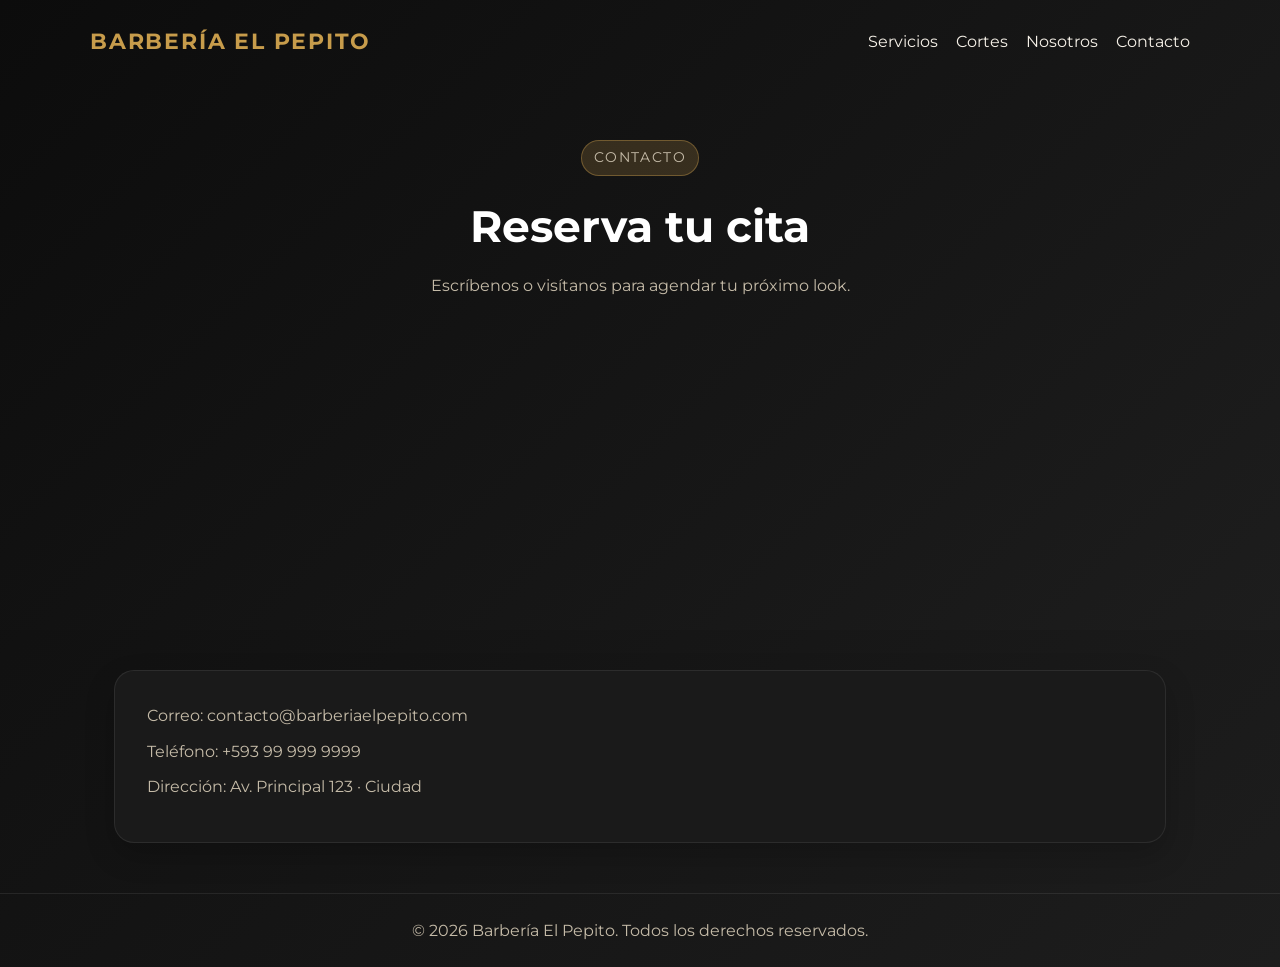
<file: contacto.html>
<!DOCTYPE html>
<html lang="es">
<head>
    <meta charset="UTF-8">
    <meta name="viewport" content="width=device-width, initial-scale=1.0">
    <title>Contacto | Barbería El Pepito</title>
    <link rel="preconnect" href="https://fonts.googleapis.com">
    <link rel="preconnect" href="https://fonts.gstatic.com" crossorigin>
    <link href="https://fonts.googleapis.com/css2?family=Montserrat:wght@300;400;600;700&display=swap" rel="stylesheet">
    <link rel="stylesheet" href="style.css">
</head>
<body>
    <header class="hero inner-hero">
        <nav class="nav">
            <a class="brand" href="Index.html">Barbería El Pepito</a>
            <div class="nav-links">
                <a href="servicios.html">Servicios</a>
                <a href="cortes.html">Cortes</a>
                <a href="nosotros.html">Nosotros</a>
                <a href="contacto.html">Contacto</a>
            </div>
        </nav>

        <div class="page-title">
            <p class="eyebrow">Contacto</p>
            <h1>Reserva tu cita</h1>
            <p>Escríbenos o visítanos para agendar tu próximo look.</p>
        </div>
    </header>

    <main>
        <section class="section contact-page">
            <p>Correo: contacto@barberiaelpepito.com</p>
            <p>Teléfono: +593 99 999 9999</p>
            <p>Dirección: Av. Principal 123 · Ciudad</p>
        </section>
    </main>

    <footer class="footer">
        <p>© 2026 Barbería El Pepito. Todos los derechos reservados.</p>
    </footer>
</body>
</html>
</file>
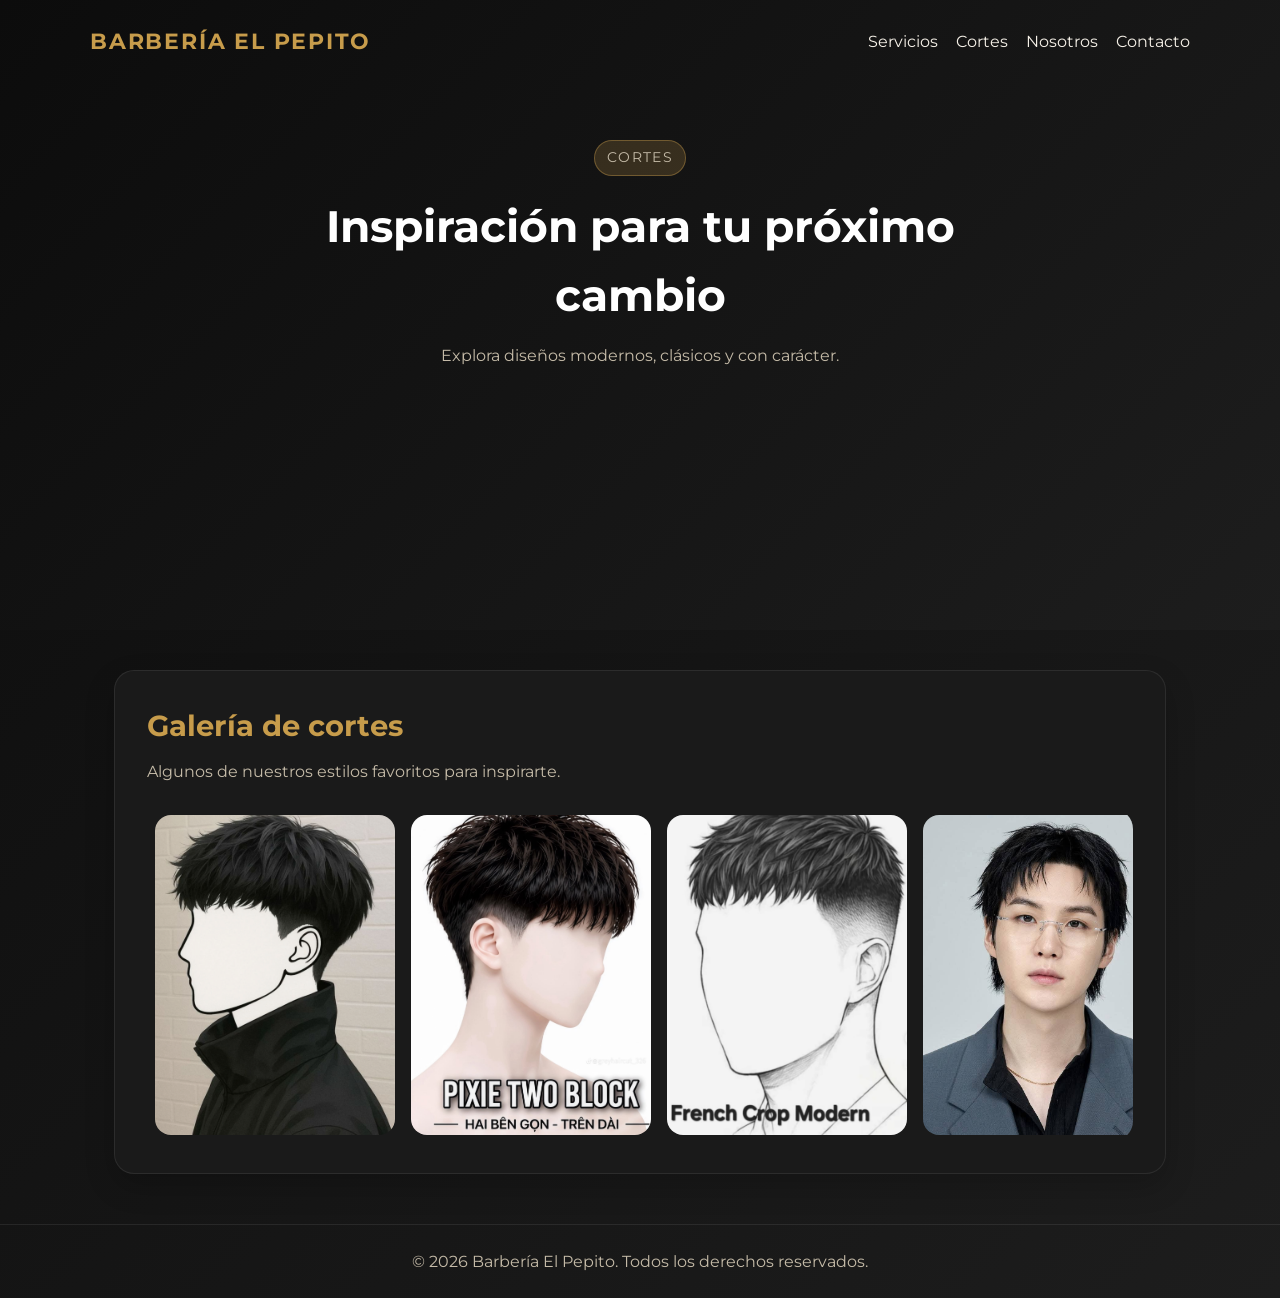
<file: cortes.html>
<!DOCTYPE html>
<html lang="es">
<head>
    <meta charset="UTF-8">
    <meta name="viewport" content="width=device-width, initial-scale=1.0">
    <title>Cortes | Barbería El Pepito</title>
    <link rel="preconnect" href="https://fonts.googleapis.com">
    <link rel="preconnect" href="https://fonts.gstatic.com" crossorigin>
    <link href="https://fonts.googleapis.com/css2?family=Montserrat:wght@300;400;600;700&display=swap" rel="stylesheet">
    <link rel="stylesheet" href="style.css">
</head>
<body>
    <header class="hero inner-hero">
        <nav class="nav">
            <a class="brand" href="Index.html">Barbería El Pepito</a>
            <div class="nav-links">
                <a href="servicios.html">Servicios</a>
                <a href="cortes.html">Cortes</a>
                <a href="nosotros.html">Nosotros</a>
                <a href="contacto.html">Contacto</a>
            </div>
        </nav>

        <div class="page-title">
            <p class="eyebrow">Cortes</p>
            <h1>Inspiración para tu próximo cambio</h1>
            <p>Explora diseños modernos, clásicos y con carácter.</p>
        </div>
    </header>

    <main>
        <section class="section cortes-section">
            <div class="cortes-intro">
                <h2>Galería de cortes</h2>
                <p>Algunos de nuestros estilos favoritos para inspirarte.</p>
            </div>

            <div class="marquee">
                <div class="marquee-track">
                    <div class="marquee-group">
                        <img src="CORTE 1.png" alt="Corte 1">
                        <img src="CORTE 2.jpg" alt="Corte 2">
                        <img src="CORTE3.png" alt="Corte 3">
                        <img src="BTS1.jpg" alt="BTS 1">
                        <img src="BTS2.jpg" alt="BTS 2">
                    </div>
                    <div class="marquee-group" aria-hidden="true">
                        <img src="CORTE 1.png" alt="Corte 1">
                        <img src="CORTE 2.jpg" alt="Corte 2">
                        <img src="CORTE3.png" alt="Corte 3">
                        <img src="BTS1.jpg" alt="BTS 1">
                        <img src="BTS2.jpg" alt="BTS 2">
                    </div>
                </div>
            </div>
        </section>
    </main>

    <footer class="footer">
        <p>© 2026 Barbería El Pepito. Todos los derechos reservados.</p>
    </footer>
</body>
</html>
</file>
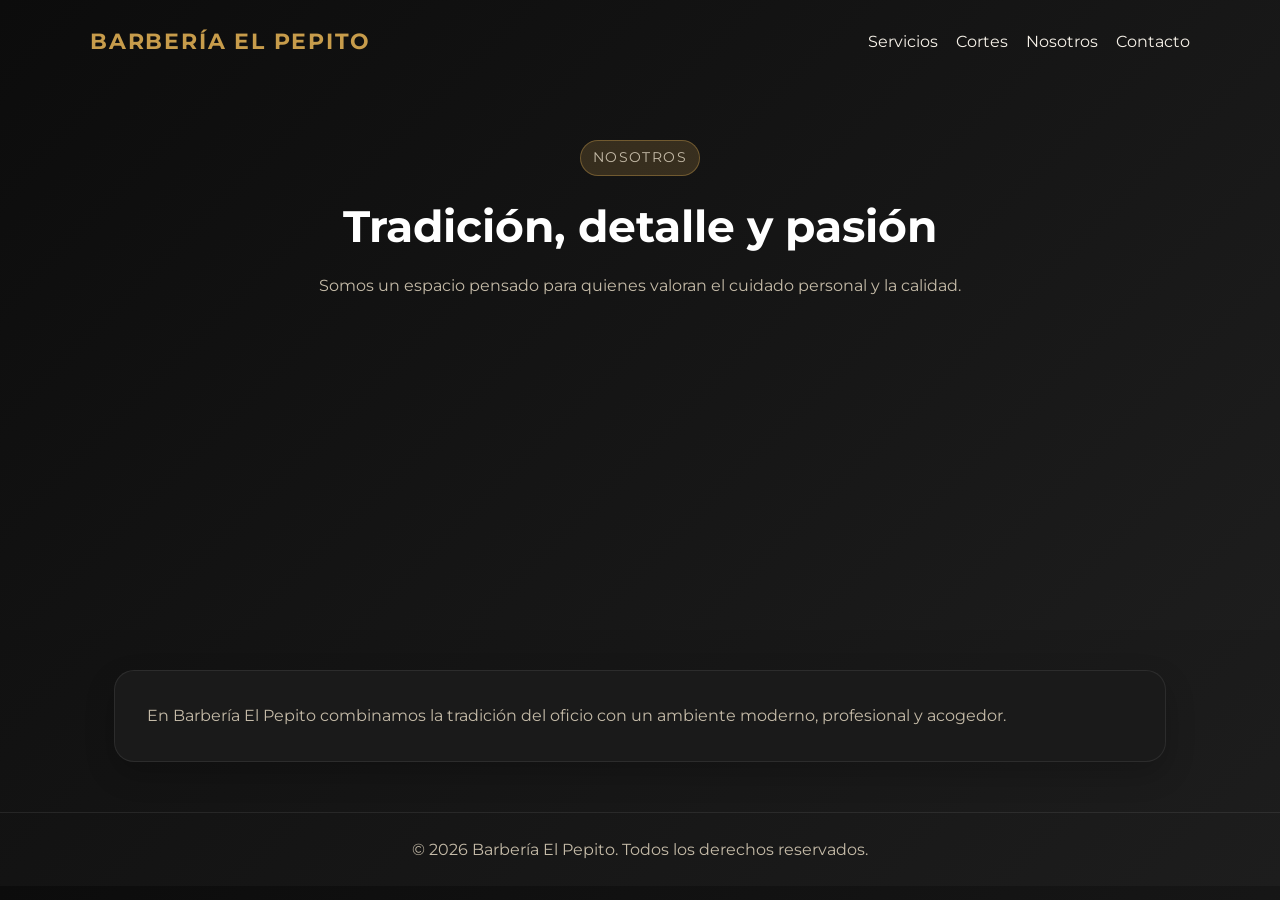
<file: nosotros.html>
<!DOCTYPE html>
<html lang="es">
<head>
    <meta charset="UTF-8">
    <meta name="viewport" content="width=device-width, initial-scale=1.0">
    <title>Nosotros | Barbería El Pepito</title>
    <link rel="preconnect" href="https://fonts.googleapis.com">
    <link rel="preconnect" href="https://fonts.gstatic.com" crossorigin>
    <link href="https://fonts.googleapis.com/css2?family=Montserrat:wght@300;400;600;700&display=swap" rel="stylesheet">
    <link rel="stylesheet" href="style.css">
</head>
<body>
    <header class="hero inner-hero">
        <nav class="nav">
            <a class="brand" href="Index.html">Barbería El Pepito</a>
            <div class="nav-links">
                <a href="servicios.html">Servicios</a>
                <a href="cortes.html">Cortes</a>
                <a href="nosotros.html">Nosotros</a>
                <a href="contacto.html">Contacto</a>
            </div>
        </nav>

        <div class="page-title">
            <p class="eyebrow">Nosotros</p>
            <h1>Tradición, detalle y pasión</h1>
            <p>Somos un espacio pensado para quienes valoran el cuidado personal y la calidad.</p>
        </div>
    </header>

    <main>
        <section class="section">
            <p>En Barbería El Pepito combinamos la tradición del oficio con un ambiente moderno, profesional y acogedor.</p>
        </section>
    </main>

    <footer class="footer">
        <p>© 2026 Barbería El Pepito. Todos los derechos reservados.</p>
    </footer>
</body>
</html>
</file>
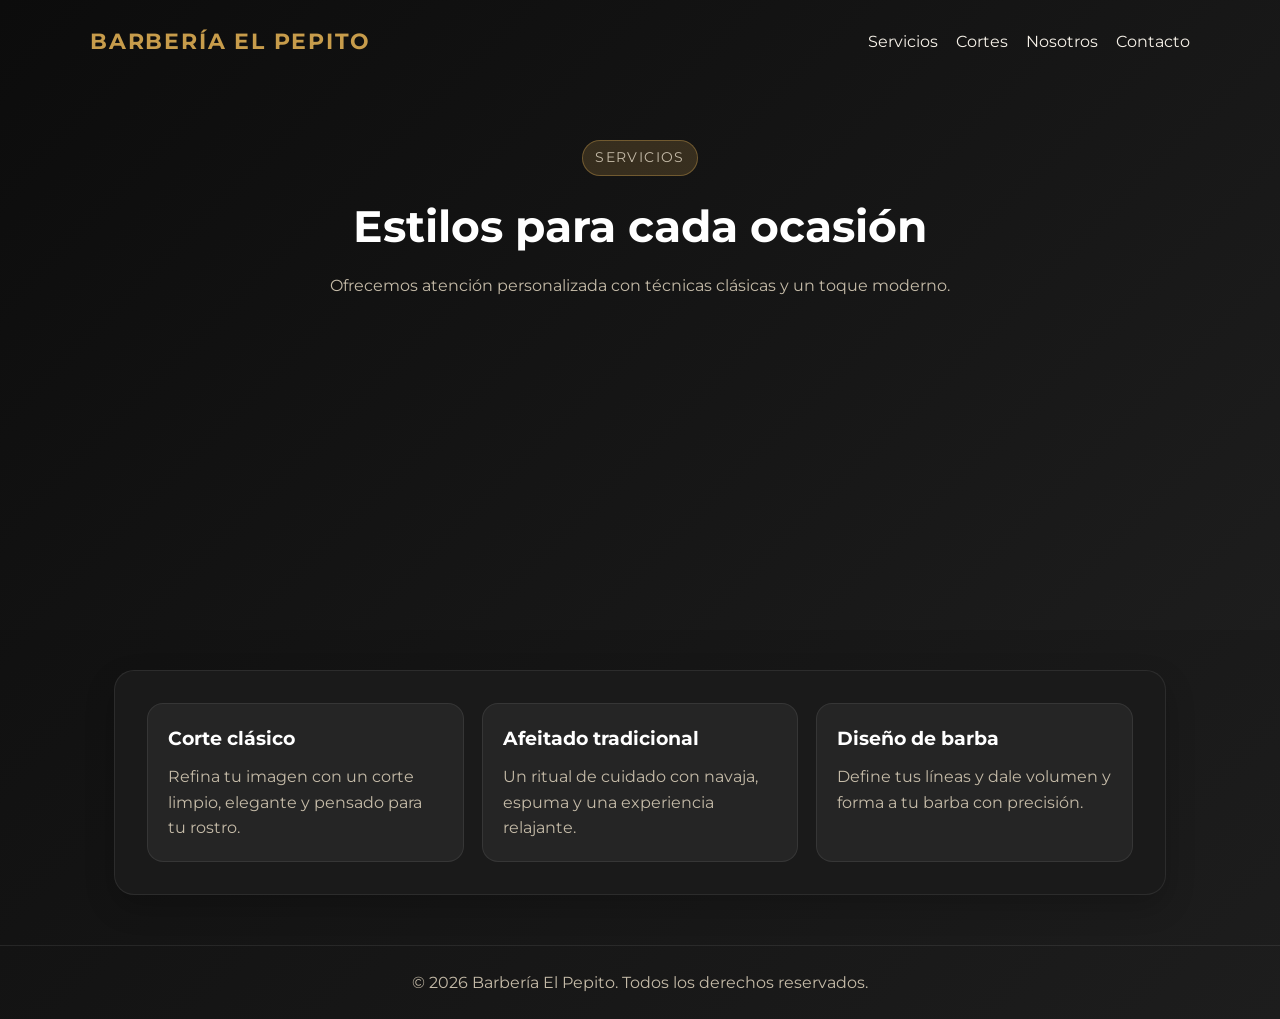
<file: servicios.html>
<!DOCTYPE html>
<html lang="es">
<head>
    <meta charset="UTF-8">
    <meta name="viewport" content="width=device-width, initial-scale=1.0">
    <title>Servicios | Barbería El Pepito</title>
    <link rel="preconnect" href="https://fonts.googleapis.com">
    <link rel="preconnect" href="https://fonts.gstatic.com" crossorigin>
    <link href="https://fonts.googleapis.com/css2?family=Montserrat:wght@300;400;600;700&display=swap" rel="stylesheet">
    <link rel="stylesheet" href="style.css">
</head>
<body>
    <header class="hero inner-hero">
        <nav class="nav">
            <a class="brand" href="Index.html">Barbería El Pepito</a>
            <div class="nav-links">
                <a href="servicios.html">Servicios</a>
                <a href="cortes.html">Cortes</a>
                <a href="nosotros.html">Nosotros</a>
                <a href="contacto.html">Contacto</a>
            </div>
        </nav>

        <div class="page-title">
            <p class="eyebrow">Servicios</p>
            <h1>Estilos para cada ocasión</h1>
            <p>Ofrecemos atención personalizada con técnicas clásicas y un toque moderno.</p>
        </div>
    </header>

    <main>
        <section class="section">
            <div class="cards">
                <article class="card">
                    <h3>Corte clásico</h3>
                    <p>Refina tu imagen con un corte limpio, elegante y pensado para tu rostro.</p>
                </article>
                <article class="card">
                    <h3>Afeitado tradicional</h3>
                    <p>Un ritual de cuidado con navaja, espuma y una experiencia relajante.</p>
                </article>
                <article class="card">
                    <h3>Diseño de barba</h3>
                    <p>Define tus líneas y dale volumen y forma a tu barba con precisión.</p>
                </article>
            </div>
        </section>
    </main>

    <footer class="footer">
        <p>© 2026 Barbería El Pepito. Todos los derechos reservados.</p>
    </footer>
</body>
</html>
</file>
<file: style.css>
* {
    margin: 0;
    padding: 0;
    box-sizing: border-box;
}

:root {
    --bg: #111111;
    --panel: #1a1a1a;
    --panel-2: #252525;
    --text: #f7f2e9;
    --muted: #c5bba8;
    --accent: #c79c4b;
    --accent-dark: #8f6628;
    --border: rgba(255,255,255,0.08);
}

body {
    font-family: 'Montserrat', sans-serif;
    background: linear-gradient(135deg, #0c0c0c, #1d1d1d);
    color: var(--text);
    line-height: 1.6;
}

a {
    color: inherit;
    text-decoration: none;
}

.hero {
    min-height: 100vh;
    padding: 24px 24px 60px;
    background: linear-gradient(135deg, #0c0c0c, #1d1d1d);
    position: relative;
}

.home-hero {
    background: linear-gradient(120deg, rgba(0,0,0,0.78), rgba(20,20,20,0.72)), url('Fondo el pepito.png') center/cover;
}

.inner-hero {
    min-height: 70vh;
}

.nav {
    max-width: 1100px;
    margin: 0 auto 60px;
    display: flex;
    justify-content: space-between;
    align-items: center;
    gap: 20px;
}

.brand {
    font-size: 1.4rem;
    font-weight: 700;
    letter-spacing: 0.08em;
    text-transform: uppercase;
    color: var(--accent);
}

.nav-links {
    display: flex;
    gap: 18px;
    flex-wrap: wrap;
}

.nav-links a {
    color: var(--text);
    transition: color 0.3s ease;
}

.nav-links a:hover {
    color: var(--accent);
}

.hero-content {
    max-width: 1100px;
    margin: 0 auto;
    display: grid;
    grid-template-columns: 1.2fr 0.8fr;
    gap: 30px;
    align-items: center;
}

.eyebrow {
    display: inline-block;
    padding: 6px 12px;
    background: rgba(199, 156, 75, 0.2);
    border: 1px solid rgba(199, 156, 75, 0.4);
    color: var(--accent);
    border-radius: 999px;
    margin-bottom: 16px;
    font-size: 0.85rem;
    text-transform: uppercase;
    letter-spacing: 0.1em;
}

.hero h1 {
    font-size: clamp(2.3rem, 4vw, 4rem);
    margin-bottom: 16px;
    color: #fff;
}

.hero-text {
    font-size: 1.05rem;
    max-width: 620px;
    color: var(--muted);
    margin-bottom: 24px;
}

.hero-actions {
    display: flex;
    gap: 14px;
    flex-wrap: wrap;
}

.btn {
    display: inline-block;
    padding: 12px 20px;
    border-radius: 999px;
    font-weight: 600;
    transition: transform 0.3s ease, background 0.3s ease;
}

.btn:hover {
    transform: translateY(-2px);
}

.btn-primary {
    background: var(--accent);
    color: #111;
}

.btn-secondary {
    border: 1px solid var(--accent);
    color: var(--accent);
}

.hero-card {
    padding: 24px;
    background: rgba(255,255,255,0.06);
    border: 1px solid var(--border);
    border-radius: 20px;
    backdrop-filter: blur(8px);
    text-align: center;
}

.hero-card img {
    max-width: 220px;
    margin-bottom: 16px;
}

.hero-card p {
    color: var(--muted);
    margin-top: 8px;
}

main {
    max-width: 1100px;
    margin: 0 auto;
    padding: 0 24px 50px;
}

.section {
    margin-top: 40px;
    padding: 32px;
    background: var(--panel);
    border: 1px solid var(--border);
    border-radius: 20px;
    box-shadow: 0 12px 30px rgba(0,0,0,0.2);
}

.intro {
    display: grid;
    grid-template-columns: 1fr 0.8fr;
    gap: 24px;
    align-items: center;
}

.section h2 {
    font-size: 1.8rem;
    margin-bottom: 12px;
    color: var(--accent);
}

.section p,
.section li {
    color: var(--muted);
}

.explore-cards {
    grid-template-columns: repeat(2, minmax(0, 1fr));
}

.link-card {
    display: block;
    transition: transform 0.3s ease, border-color 0.3s ease;
}

.link-card:hover {
    transform: translateY(-4px);
    border-color: var(--accent);
}

.section-heading {
    margin-bottom: 20px;
}

.carousel {
    display: grid;
    grid-template-columns: auto 1fr auto;
    align-items: center;
    gap: 14px;
}

.carousel-track {
    position: relative;
    min-height: 420px;
    overflow: hidden;
    border-radius: 18px;
}

.carousel-slide {
    position: absolute;
    inset: 0;
    opacity: 0;
    transition: opacity 0.5s ease;
}

.carousel-slide.active {
    opacity: 1;
}

.carousel-slide img {
    width: 100%;
    height: 420px;
    object-fit: cover;
    display: block;
    border-radius: 18px;
}

.carousel-caption {
    position: absolute;
    left: 0;
    right: 0;
    bottom: 0;
    padding: 20px;
    background: linear-gradient(transparent, rgba(0,0,0,0.8));
    border-bottom-left-radius: 18px;
    border-bottom-right-radius: 18px;
}

.carousel-caption h3 {
    color: #fff;
    margin-bottom: 6px;
}

.carousel-btn {
    border: none;
    width: 42px;
    height: 42px;
    border-radius: 50%;
    background: var(--accent);
    color: #111;
    font-size: 1rem;
    cursor: pointer;
}

.carousel-dots {
    display: flex;
    justify-content: center;
    gap: 8px;
    margin-top: 16px;
}

.dot {
    width: 10px;
    height: 10px;
    border: none;
    border-radius: 50%;
    background: rgba(255,255,255,0.35);
    cursor: pointer;
}

.dot.active {
    background: var(--accent);
}

.stats {
    display: grid;
    gap: 14px;
}

.stats article {
    background: var(--panel-2);
    padding: 16px;
    border-radius: 14px;
    border: 1px solid var(--border);
}

.stats strong {
    display: block;
    font-size: 1.3rem;
    color: #fff;
}

.cards {
    display: grid;
    grid-template-columns: repeat(3, minmax(0, 1fr));
    gap: 18px;
}

.page-title {
    max-width: 760px;
    margin: 80px auto 0;
    text-align: center;
}

.page-title h1 {
    font-size: clamp(2rem, 3.4vw, 3rem);
    margin-bottom: 12px;
}

.page-title p {
    color: var(--muted);
}

.contact-page p {
    margin-bottom: 10px;
}

.cortes-section {
    display: grid;
    gap: 24px;
}

.cortes-intro h2 {
    margin-bottom: 10px;
}

.cortes-intro p {
    color: var(--muted);
}

.marquee {
    overflow: hidden;
    border-radius: 20px;
    padding: 6px 0;
}

.marquee-track {
    display: flex;
    width: max-content;
    animation: marquee 20s linear infinite;
}

.marquee-group {
    display: flex;
    gap: 16px;
    padding: 0 8px;
}

.marquee-group img {
    width: 240px;
    height: 320px;
    object-fit: cover;
    border-radius: 16px;
    flex-shrink: 0;
}

@keyframes marquee {
    from {
        transform: translateX(0);
    }
    to {
        transform: translateX(-50%);
    }
}

@media (max-width: 860px) {
    .marquee-group img {
        width: 180px;
        height: 240px;
    }
}

.card {
    padding: 20px;
    background: var(--panel-2);
    border: 1px solid var(--border);
    border-radius: 16px;
}

.card h3 {
    margin-bottom: 10px;
    color: #fff;
}

.about {
    display: grid;
    grid-template-columns: 0.9fr 1.1fr;
    gap: 24px;
    align-items: center;
}

.about-image img {
    width: 100%;
    border-radius: 16px;
    display: block;
}

.about-content ul {
    margin-top: 12px;
    padding-left: 20px;
}

.contact {
    text-align: center;
}

.contact .btn {
    margin-top: 14px;
}

.footer {
    text-align: center;
    padding: 24px;
    color: var(--muted);
    border-top: 1px solid var(--border);
}

@media (max-width: 860px) {
    .hero-content,
    .intro,
    .about,
    .cards {
        grid-template-columns: 1fr;
    }

    .carousel {
        grid-template-columns: 1fr;
    }

    .carousel-btn {
        display: none;
    }

    .hero {
        min-height: auto;
    }
}

@media (max-width: 600px) {
    .hero,
    .section,
    main {
        padding-left: 16px;
        padding-right: 16px;
    }

    .nav {
        flex-direction: column;
        align-items: flex-start;
    }

    .hero-actions {
        flex-direction: column;
    }

    .btn {
        width: 100%;
        text-align: center;
    }
}
</file>
